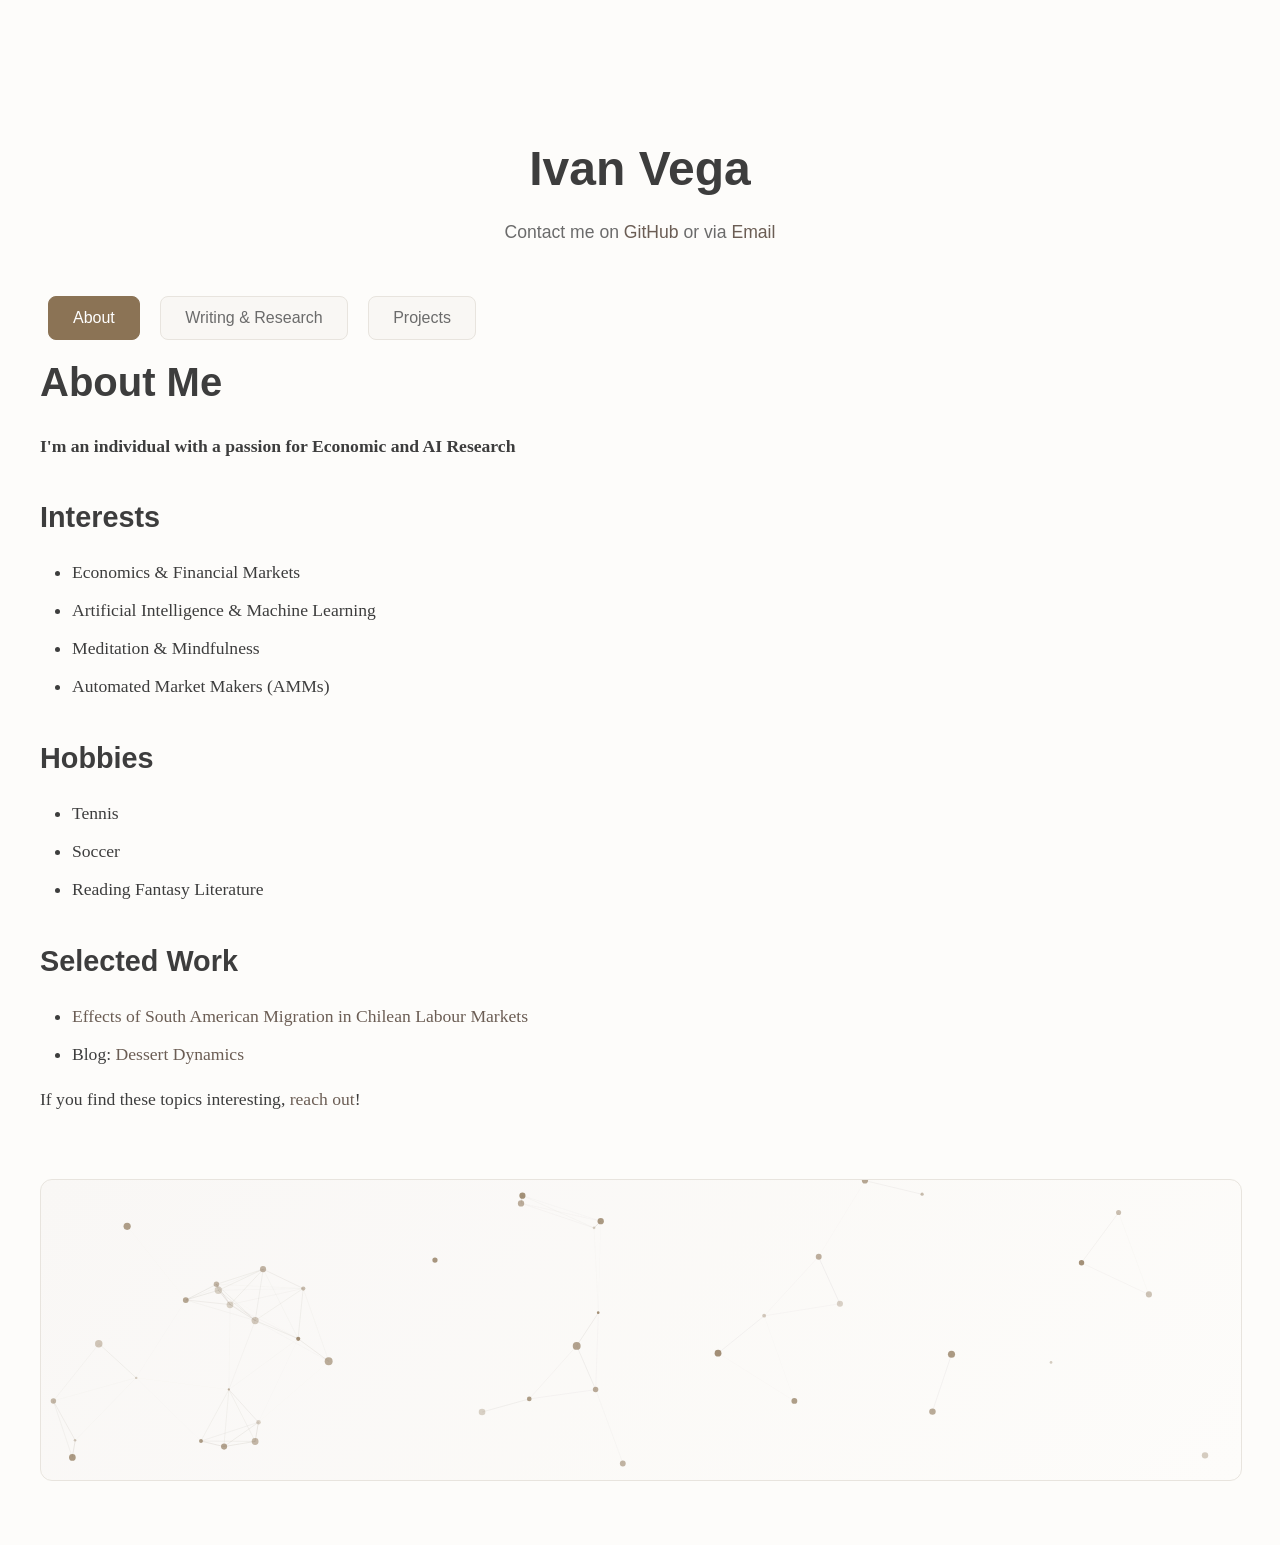
<file: index.html>
<!DOCTYPE html>
<html lang="en">
<head>
    <meta charset="UTF-8">
    <meta name="viewport" content="width=device-width, initial-scale=1.0">
    <title>Ivan Vega</title>
    <link rel="preconnect" href="https://fonts.googleapis.com">
    <link rel="preconnect" href="https://fonts.googleapis.com/css2?family=Inter:wght@400;500;600;700&family=Source+Serif+Pro:ital,wght@0,400;0,600;1,400&display=swap" rel="stylesheet">
    <style>
        /* Color palette */
        :root {
          --bg-primary: #fdfcfa; /* Warm Color Palette */
          --bg-secondary: #f9f7f4; /* Light Beige */
          --text-primary: #3d3d3d; /* Soft Black */
          --text-secondary: #6b6b6b; /* Muted Gray */
          --accent:  #8b7355; /* Warm Brown */
          --link: #6b5d54; /* Dark Warm brown  */
          --border: #e8e4de;  /* Light warm gray */
        }

        /* Base Typography */
        body {
            font-family: 'Source Serif Pro', Georgia, 'Times New Roman', serif;
            font-size: 1.1rem;
            line-height: 1.7;
            color: var(--text-primary);
            background-color: var(--bg-primary);
            margin: 0;
            padding: 2rem 1.5rem;
            max-width: 1200px;
            margin: 0 auto;
        }

        /* Header Styling */
        header {
          padding-top: 4rem;
          padding-bottom: 2rem;
          text-align: center;
        }

        .title {
          margin-bottom: 0.5rem;
          font-family: 'Inter', -apple-system, BlinkMacSystemFont, sans-serif;
          font-size: 3rem;
          font-weight: 700;
          color: var(--text-primary);
        }

        .subtitle {
          font-family: 'Inter', -apple-system, BlinkMacSystemFont, sans-serif;
          font-size: 1.1rem;
          font-weight: 400;
          color: var(--text-secondary);
          margin-top: 0.5rem;
        }

        .subtitle a {
          color: var(--link);
          text-decoration: none;
        }

        .subtitle a:hover {
          text-decoration: underline;
        }

        /* Navigation */
        .section-nav {
          display: flex;
          justify-content: center;
          gap: 1rem;
          margin: 3rem 0;
          flex-wrap: wrap;
        }

        .nav-btn {
          font-family: 'Inter', -apple-system, BlinkMacSystemFont, sans-serif;
          font-size: 1rem;
          font-weight: 500;
          background: var(--bg-secondary);
          color: var(--text-secondary);
          border: 1px solid var(--border);
          padding: 0.75rem 1.5rem;
          margin: 0 0.5rem 0.5rem 0.5rem;
          border-radius: 8px;
          cursor: pointer;
          transition: all 0.2s ease;
        }
        .nav-btn:hover {
          background: var(--accent);
          color: white;
          border-color: var(--accent);
        }
        .nav-btn.active {
          background: var(--accent);
          color: white;
          border-color: var(--accent);
        }

        /* Content sections */
        .section {
          display: none;
          animation: fadeIn 0.3s ease;
          margin-bottom: 4rem;
        }
        .section.active {
          display: block;
        }

        @keyframes fadeIn {
          from { opacity: 0; }
          to { opacity: 1; }
        }

        /* Typography */
        h1, h2, h3, h4, h5, h6 {
            font-family: 'Inter', -apple-system, BlinkMacSystemFont, sans-serif;
            font-weight: 600;
            color: var(--text-primary);
            margin-top: 2rem;
            margin-bottom: 1rem;
        }

        h2 { font-size: 2.5rem; margin-top: 0; }
        h3 { font-size: 1.8rem; }
        h4 { font-size: 1.4rem; }

        p {
            margin: 1rem 0;
        }

        a {
            color: var(--link);
            text-decoration: none;
        }

        a:hover {
            text-decoration: underline;
        }

        ul {
            margin: 1rem 0;
            padding-left: 2rem;
        }

        li {
            margin: 0.5rem 0;
        }

        /* Research categories */
        .research-category {
            margin: 2rem 0;
            padding: 1.5rem;
            background: var(--bg-secondary);
            border-left: 4px solid var(--accent);
            border-radius: 8px;
        }

        .research-subcategory {
            margin: 1rem 0 1rem 1.5rem;
            padding: 1rem;
            background: var(--bg-primary);
            border-left: 3px solid var(--border);
            border-radius: 4px;
        }

        /* Neural Network Animation */
        .nn-container {
            width: 100%;
            height: 300px;
            margin: 4rem 0 2rem 0;
            position: relative;
            border-radius: 12px;
            overflow: hidden;
            background: linear-gradient(135deg, var(--bg-secondary) 0%, var(--bg-primary) 100%);
            border: 1px solid var(--border);
        }

        #neural-network {
            width: 100%;
            height: 100%;
            display: block;
        }

        /* Responsive Design */
        @media (max-width: 768px) {
            body {
                padding: 1rem;
            }
            
            .title {
                font-size: 2.5rem;
            }
            
            .section-nav {
                gap: 0.5rem;
            }
            
            .nav-btn {
                padding: 0.6rem 1rem;
                font-size: 0.9rem;
            }
        }
    </style>
</head>
<body>
    <header>
        <h1 class="title">Ivan Vega</h1>
        <p class="subtitle">
            Contact me on <a href="https://github.com/paiv1991" target="_blank">GitHub</a> 
            or via <a href="mailto:andres.vega.1997@gmail.com">Email</a>
        </p>
    </header>
    
    <nav>
        <button class="nav-btn active" data-section="about">About</button>
        <button class="nav-btn" data-section="writing">Writing & Research</button>
        <button class="nav-btn" data-section="projects">Projects</button>
    </nav>
    
    <main>
        <!-- About Section -->
        <section id="about" class="section active">
            <h2>About Me</h2>
            <p><strong>I'm an individual with a passion for Economic and AI Research</strong></p>
            
            <h3>Interests</h3>
            <ul>
                <li>Economics & Financial Markets</li>
                <li>Artificial Intelligence & Machine Learning</li>
                <li>Meditation & Mindfulness</li>
                <li>Automated Market Makers (AMMs)</li>
            </ul>
            
            <h3>Hobbies</h3>
            <ul>
                <li>Tennis</li>
                <li>Soccer</li>
                <li>Reading Fantasy Literature</li>
            </ul>
            
            <h3>Selected Work</h3>
            <ul>
                <li><a href="Chile.pdf" target="_blank">Effects of South American Migration in Chilean Labour Markets</a></li>
                <li>Blog: <a href="https://dessertdynamics.substack.com/" target="_blank">Dessert Dynamics</a></li>
            </ul>
            
            <p>If you find these topics interesting, <a href="mailto:andres.vega.1997@gmail.com">reach out</a>!</p>
        </section>
        
        <!-- Writing & Research Section -->
        <section id="writing" class="section">
            <h2>Writing & Research</h2>
            <p>My writings, research notes, and explorations in various fields.</p>
            
            <h3>Blog & Essays</h3>
            <ul>
                <li>
                    <a href="https://dessertdynamics.substack.com/" target="_blank">
                        <strong>Dessert Dynamics</strong>
                    </a> - Long-form essays on economics, AI, and more
                </li>
            </ul>
            
            <h3>Research Notes</h3>
            
            <div class="research-category">
                <h4>AI & Machine Learning</h4>
                
                <div class="research-subcategory">
                    <strong>Mechanistic Interpretability</strong>
                    <ul>
                        <li>
                            <a href="learning-notes/othello_experiments.html" target="_blank" class="note-link">
                                Othello-GPT Analysis
                            </a>
                        </li>
                    </ul>
                </div>
            </div>
            
            <div class="research-category">
                <h4>Economics</h4>
            </div>
        </section>
        
        <!-- Projects Section -->
        <section id="projects" class="section">
            <h2>Projects</h2>
            <p>Things I've built and experiments I'm working on.</p>
            
            <h3>Current Projects</h3>
            <ul>
                <li><strong>Mechanistic Interpretability Research</strong> - Understanding how neural networks work internally</li>
                <li><strong>Personal Website</strong> - This site, built with vanilla HTML/CSS/JS</li>
                <li><strong>EPUB to Markdown Converter</strong> - Tool for converting books to readable formats</li>
            </ul>
            
            <h3>Planned Projects</h3>
            <ul>
                <li>Interactive economics visualizations</li>
                <li>AI experiment notebooks</li>
                <li>Personal productivity tools</li>
            </ul>
        </section>
    </main>
    
    <!-- Neural Network Animation -->
    <div class="nn-container">
        <canvas id="neural-network"></canvas>
    </div>
    
    <script>
        // Navigation script
        document.addEventListener('DOMContentLoaded', function() {
            const buttons = document.querySelectorAll('.nav-btn');
            const sections = document.querySelectorAll('.section');
            
            buttons.forEach(button => {
                button.addEventListener('click', function() {
                    // Remove active class from all buttons and sections
                    buttons.forEach(b => b.classList.remove('active'));
                    sections.forEach(s => s.classList.remove('active'));
                    
                    // Add active class to clicked button
                    this.classList.add('active');
                    
                    // Show corresponding section
                    const sectionId = this.getAttribute('data-section');
                    const section = document.getElementById(sectionId);
                    if (section) {
                        section.classList.add('active');
                    }
                });
            });
        });

        // Neural Network Animation
        document.addEventListener('DOMContentLoaded', function() {
            const canvas = document.getElementById('neural-network');
            const ctx = canvas.getContext('2d');
            let particles = [];
            
            // Set canvas size
            function resizeCanvas() {
                canvas.width = canvas.offsetWidth;
                canvas.height = canvas.offsetHeight;
                createParticles();
            }
            
            // Particle class
            class Particle {
                constructor(x, y) {
                    this.x = x;
                    this.y = y;
                    this.vx = (Math.random() - 0.5) * 0.5;
                    this.vy = (Math.random() - 0.5) * 0.5;
                    this.size = Math.random() * 3 + 1;
                    this.opacity = Math.random() * 0.5 + 0.3;
                }
                
                update() {
                    this.x += this.vx;
                    this.y += this.vy;
                    
                    // Bounce off edges
                    if (this.x < 0 || this.x > canvas.width) this.vx *= -1;
                    if (this.y < 0 || this.y > canvas.height) this.vy *= -1;
                    
                    // Keep within bounds
                    this.x = Math.max(0, Math.min(canvas.width, this.x));
                    this.y = Math.max(0, Math.min(canvas.height, this.y));
                }
                
                draw() {
                    ctx.beginPath();
                    ctx.arc(this.x, this.y, this.size, 0, Math.PI * 2);
                    ctx.fillStyle = `rgba(139, 115, 85, ${this.opacity})`;
                    ctx.fill();
                }
            }
            
            // Create particles
            function createParticles() {
                particles = [];
                const numParticles = Math.floor((canvas.width * canvas.height) / 8000);
                for (let i = 0; i < numParticles; i++) {
                    particles.push(new Particle(
                        Math.random() * canvas.width,
                        Math.random() * canvas.height
                    ));
                }
            }
            
            // Draw connections
            function drawConnections() {
                for (let i = 0; i < particles.length; i++) {
                    for (let j = i + 1; j < particles.length; j++) {
                        const dx = particles[i].x - particles[j].x;
                        const dy = particles[i].y - particles[j].y;
                        const distance = Math.sqrt(dx * dx + dy * dy);
                        
                        if (distance < 100) {
                            const opacity = (100 - distance) / 100 * 0.3;
                            ctx.beginPath();
                            ctx.moveTo(particles[i].x, particles[i].y);
                            ctx.lineTo(particles[j].x, particles[j].y);
                            ctx.strokeStyle = `rgba(107, 93, 84, ${opacity})`;
                            ctx.lineWidth = 0.5;
                            ctx.stroke();
                        }
                    }
                }
            }
            
            // Animation loop
            function animate() {
                ctx.fillStyle = 'rgba(253, 252, 250, 0.1)';
                ctx.fillRect(0, 0, canvas.width, canvas.height);
                
                drawConnections();
                
                particles.forEach(particle => {
                    particle.update();
                    particle.draw();
                });
                
                requestAnimationFrame(animate);
            }
            
            // Initialize
            window.addEventListener('resize', resizeCanvas);
            resizeCanvas();
            animate();
        });
    </script>
</body>
</html>
</file>
